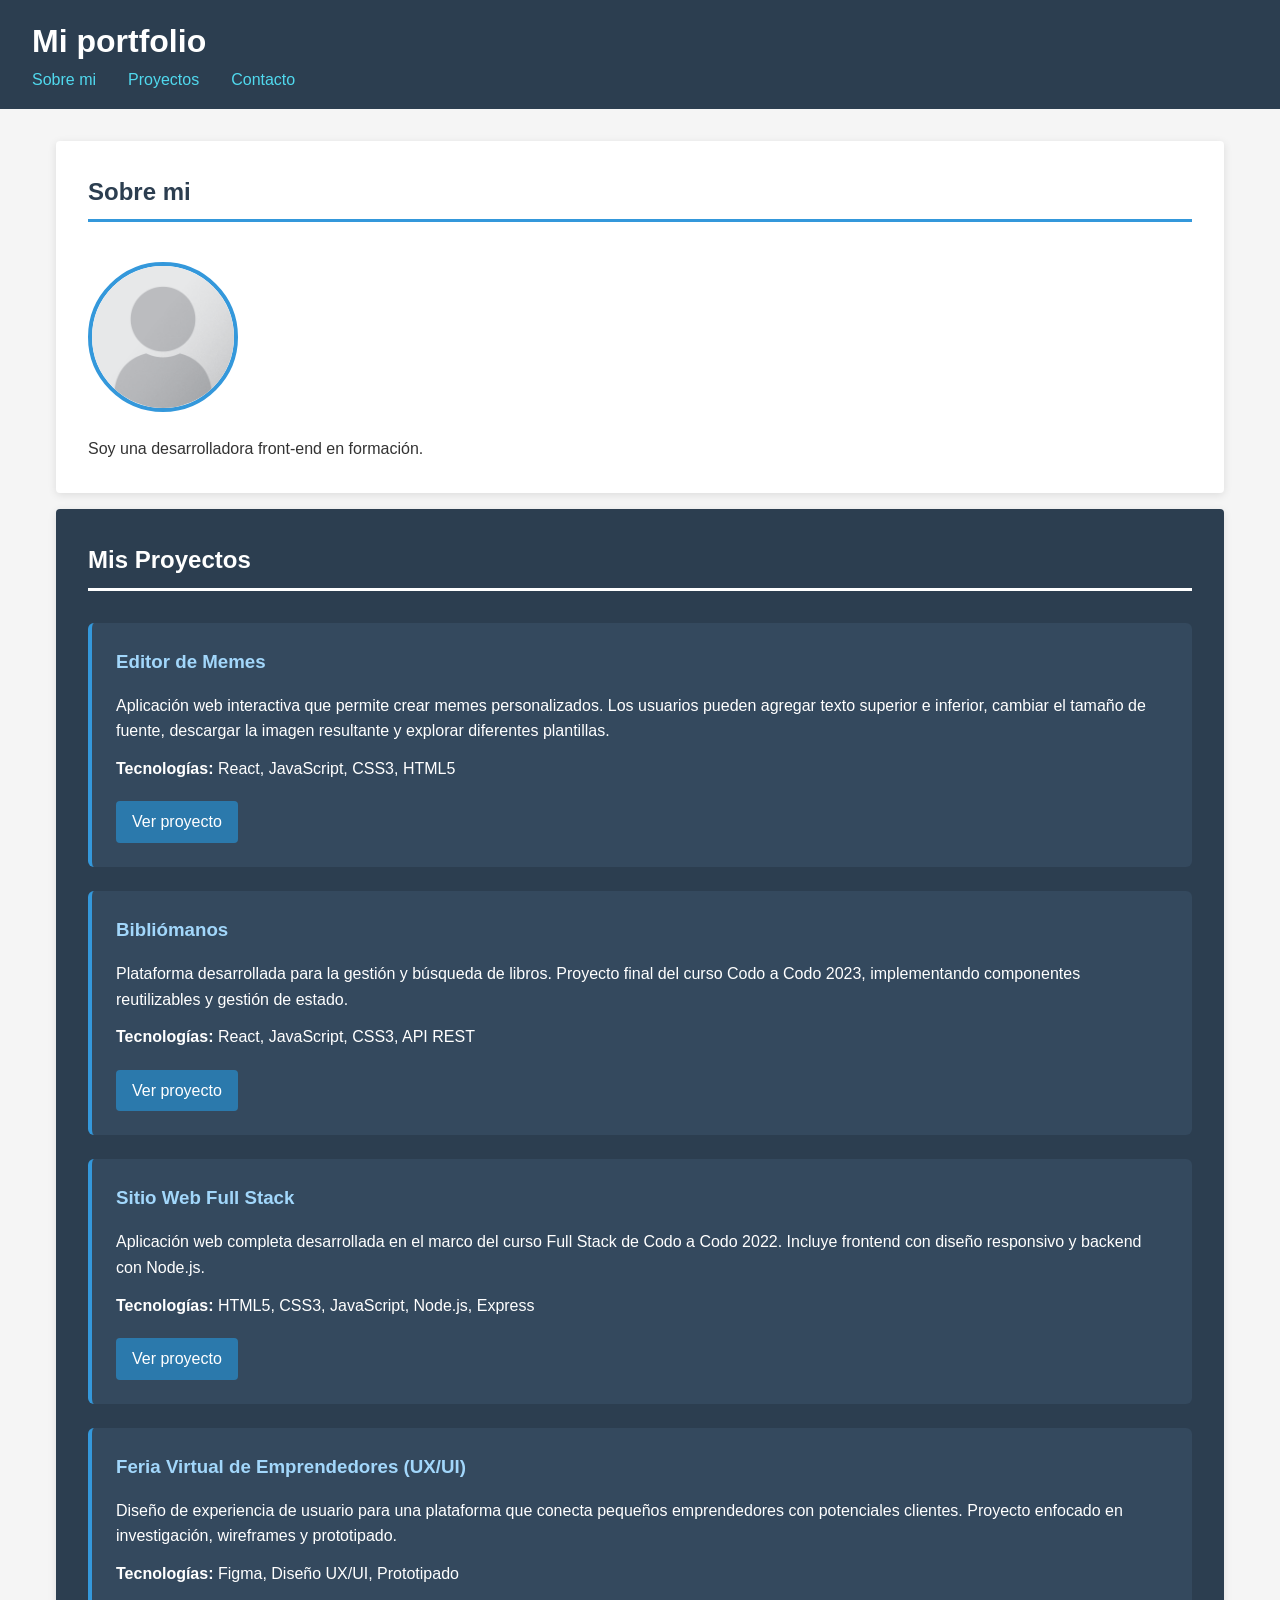
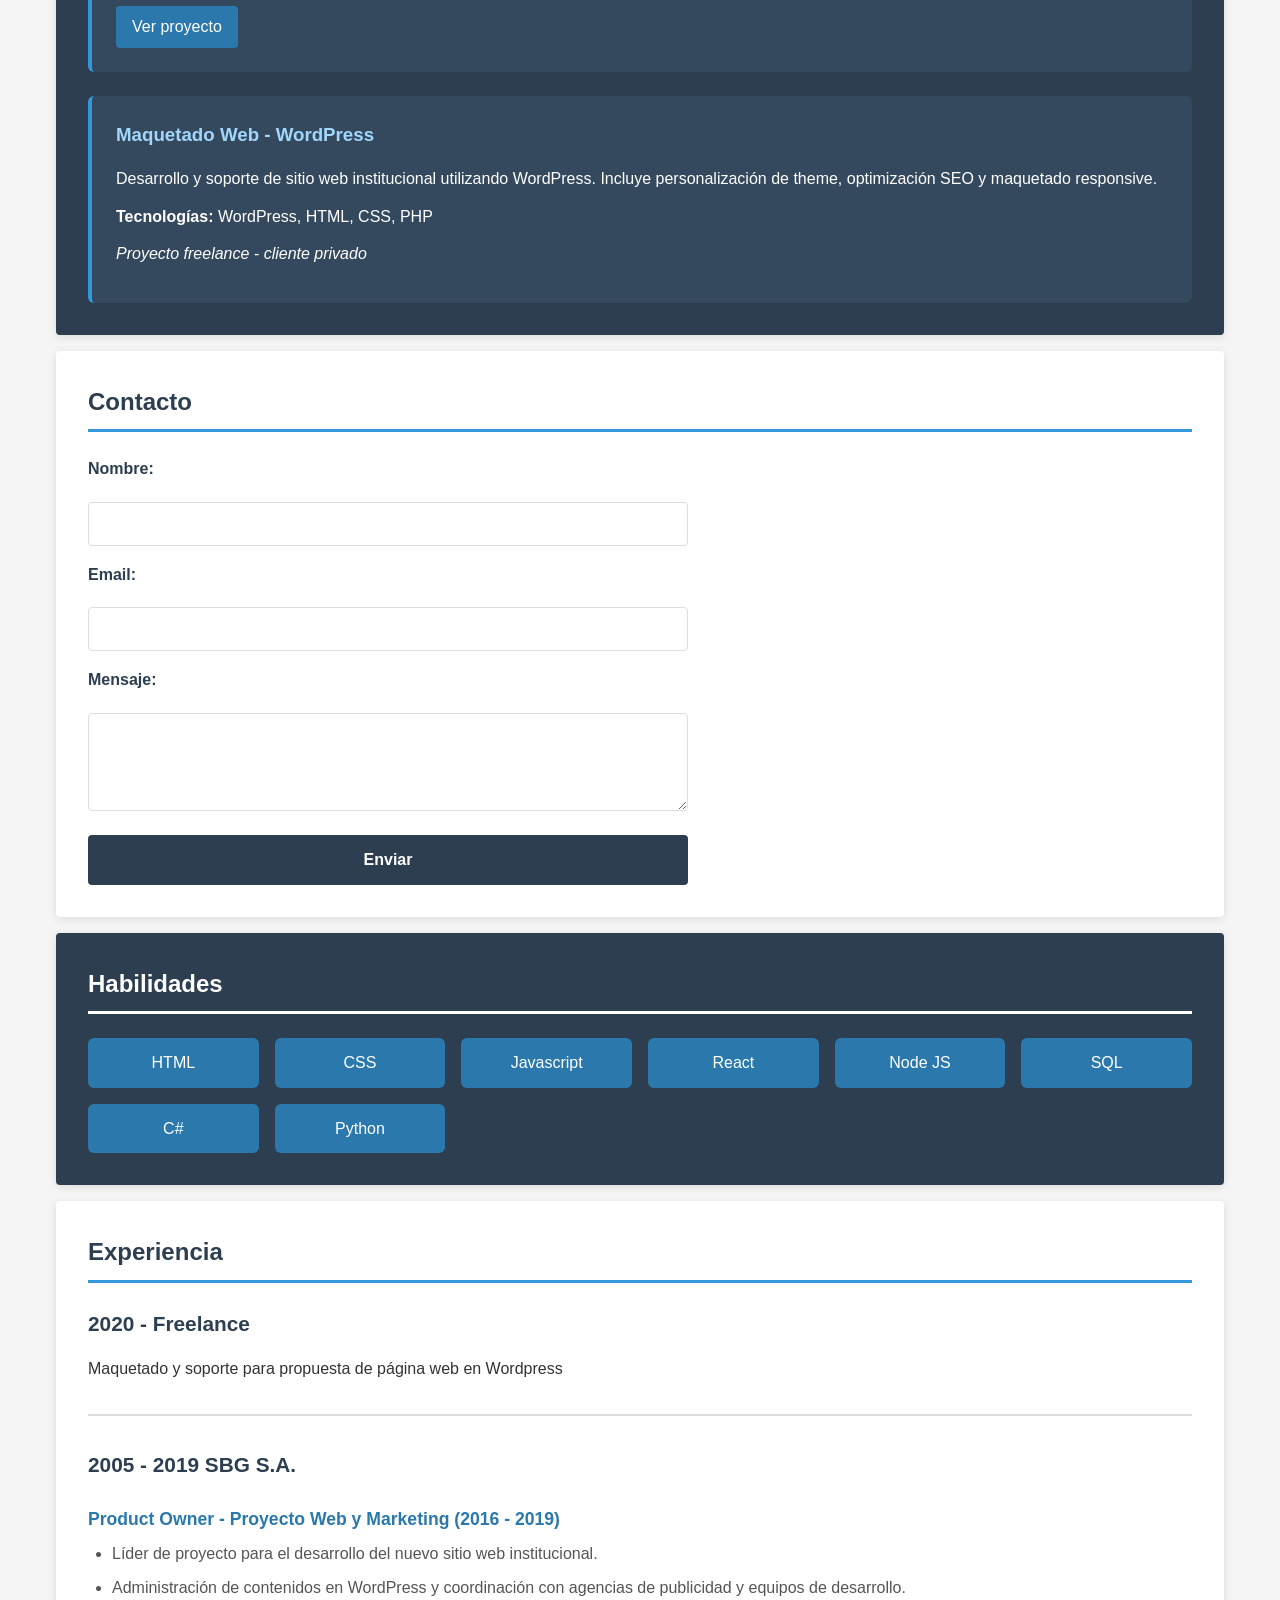
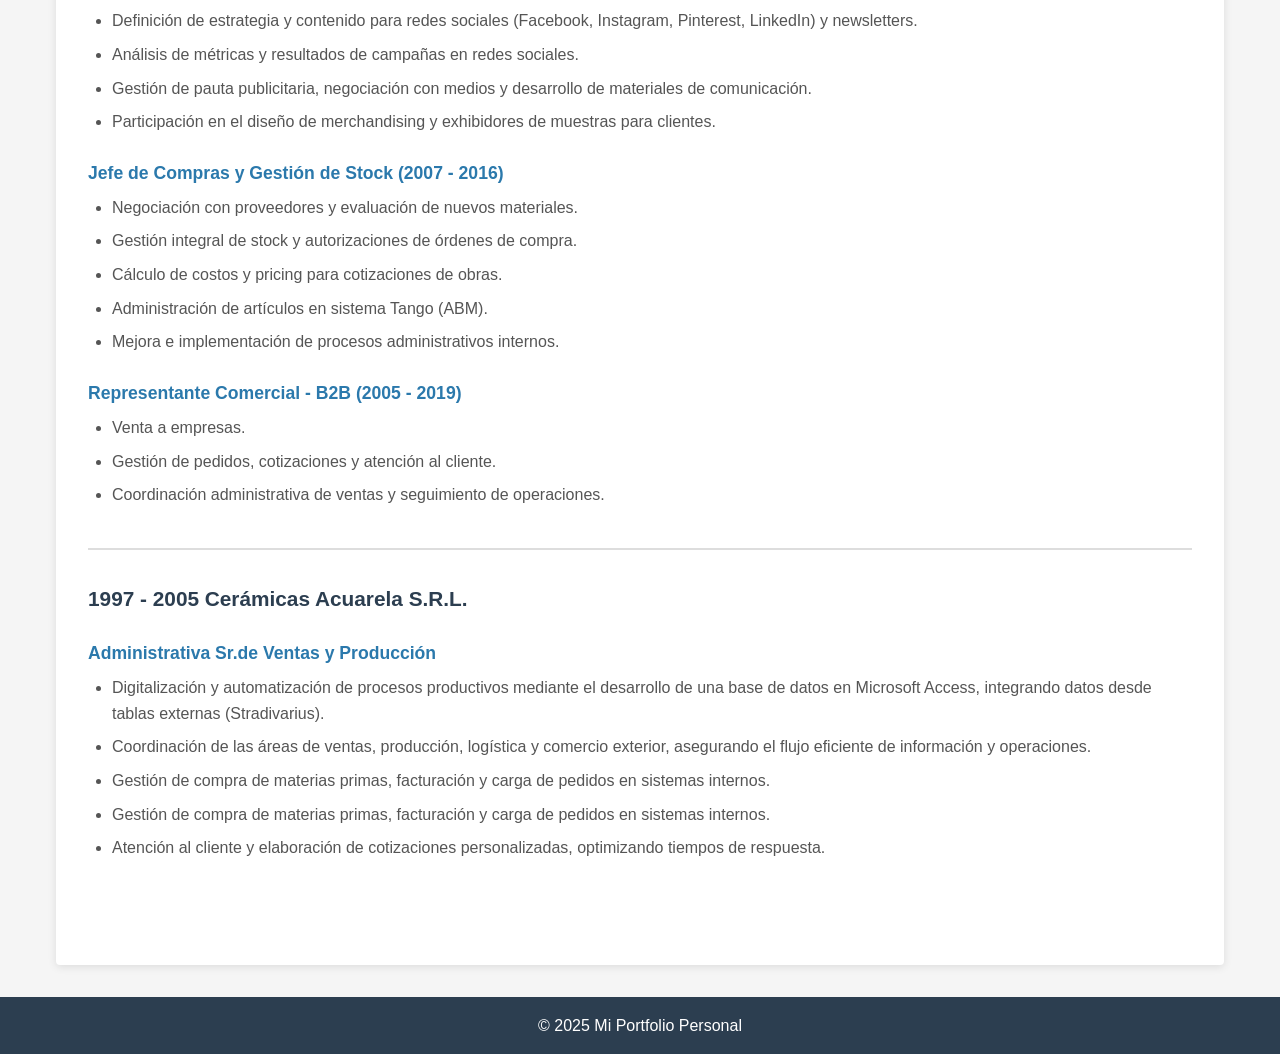
<file: index.html>
<!DOCTYPE html>
<html lang="es">
<head>
    <meta charset="UTF-8">
    <meta name="viewport" content="width=device-width, initial-scale=1.0">
    <link rel="stylesheet" href="styles.css">
    <title>Mi portfolio</title>
</head>
<body>
    <header>
        <h1>Mi portfolio</h1>
        <nav aria-label="Menú principal">
            <ul>
                <li><a href="#sobre-mi">Sobre mi</a></li>
                <li><a href="#proyectos">Proyectos</a></li>
                <li><a href="#contacto">Contacto</a></li>
            </ul>
        </nav>
    </header>

    <main>
        
        <section id="sobre-mi">
            <h2>Sobre mi</h2>
            <img src="img/Portrait_Placeholder.png" alt="Foto de perfil" width="150" height="150">
            <p>Soy una desarrolladora front-end en formación.</p>
        </section>

        <section id="proyectos">
            <h2>Mis Proyectos</h2>

<article>
    <h3>Editor de Memes</h3>
    <p>Aplicación web interactiva que permite crear memes personalizados. Los usuarios pueden agregar texto superior e
        inferior, cambiar el tamaño de fuente, descargar la imagen resultante y explorar diferentes plantillas.</p>
    <p><strong>Tecnologías:</strong> React, JavaScript, CSS3, HTML5</p>
    <a href="https://editor-de-memes.netlify.app/" target="_blank">Ver proyecto</a>
</article>

<article>
    <h3>Bibliómanos</h3>
    <p>Plataforma desarrollada para la gestión y búsqueda de libros. Proyecto final del curso Codo a Codo 2023, implementando componentes reutilizables y gestión de estado.</p>
    <p><strong>Tecnologías:</strong> React, JavaScript, CSS3, API REST</p>
    <a href="https://eliana-moguilevsky-bibliomanos.netlify.app/" target="_blank">Ver proyecto</a>
</article>

<article>
    <h3>Sitio Web Full Stack</h3>
    <p>Aplicación web completa desarrollada en el marco del curso Full Stack de Codo a Codo 2022. Incluye frontend con diseño responsivo y backend con Node.js.</p>
    <p><strong>Tecnologías:</strong> HTML5, CSS3, JavaScript, Node.js, Express</p>
    <a href="https://tp-integrador-full-stack-nodejs.netlify.app/" target="_blank">Ver proyecto</a>
</article>

<article>
    <h3>Feria Virtual de Emprendedores (UX/UI)</h3>
    <p>Diseño de experiencia de usuario para una plataforma que conecta pequeños emprendedores con potenciales clientes. Proyecto enfocado en investigación, wireframes y prototipado.</p>
    <p><strong>Tecnologías:</strong> Figma, Diseño UX/UI, Prototipado</p>
    <a href="https://drive.google.com/file/d/1qoeGA7u-R5DFpHrY1SFG1ndJm6wgLckv/view?usp=sharing" target="_blank">Ver proyecto</a>
</article>

<article>
    <h3>Maquetado Web - WordPress</h3>
    <p>Desarrollo y soporte de sitio web institucional utilizando WordPress. Incluye personalización de theme, optimización SEO y maquetado responsive.</p>
    <p><strong>Tecnologías:</strong> WordPress, HTML, CSS, PHP</p>
    <p><em>Proyecto freelance - cliente privado</em></p>
</article>

        </section>

        <section id="contacto">
            <h2>Contacto</h2>
            <form>
                <label for="nombre">Nombre:</label>
                <input type="text" id="nombre" name="nombre" required>

                <label for="email">Email:</label>
                <input type="email" id="email" name="email" required>

                <label for="mensaje">Mensaje:</label>
                <textarea id="mensaje" name="mensaje" rows="4" required></textarea>

                <button type="submit">Enviar</button>
            </form>
        </section>

         <section id="habilidades">
            <h2>Habilidades</h2>
            <ul>
                <li>HTML</li>
                <li>CSS</li>
                <li>Javascript</li>
                <li>React</li>
                <li>Node JS</li>
                <li>SQL</li>
                <li>C#</li>
                <li>Python</li>
            </ul>
        </section>

        <section id="experiencia">
            <h2>Experiencia</h2>
            
            <article>
                <h3>2020 - Freelance</h3>
                <p>Maquetado y soporte para propuesta de página web en Wordpress</p>
            </article>
        
            <article>
                <h3>2005 - 2019 SBG S.A.</h3>
                <h4>Product Owner - Proyecto Web y Marketing (2016 - 2019)</h4>
               
                    <ul>
                        <li>Líder de proyecto para el desarrollo del nuevo sitio web institucional.</li>
                        <li>Administración de contenidos en WordPress y coordinación con agencias de publicidad y
                            equipos de desarrollo.</li>
                        <li>Definición de estrategia y contenido para redes sociales (Facebook, Instagram, Pinterest,
                            LinkedIn) y newsletters.</li>
                        <li>Análisis de métricas y resultados de campañas en redes sociales.</li>
                        <li>Gestión de pauta publicitaria, negociación con medios y desarrollo de materiales de
                            comunicación.</li>
                        <li>Participación en el diseño de merchandising y exhibidores de muestras para clientes.</li>
                    </ul>
                
                <h4>Jefe de Compras y Gestión de Stock (2007 - 2016)</h4>
                
                    <ul>
                        <li>Negociación con proveedores y evaluación de nuevos materiales.</li>
                        <li>Gestión integral de stock y autorizaciones de órdenes de compra.</li>
                        <li>Cálculo de costos y pricing para cotizaciones de obras.</li>
                        <li>Administración de artículos en sistema Tango (ABM).</li>
                        <li>Mejora e implementación de procesos administrativos internos.</li>
                    </ul>
                
                <h4>Representante Comercial - B2B (2005 - 2019)</h4>
                
                    <ul>
                        <li>Venta a empresas.</li>
                        <li>Gestión de pedidos, cotizaciones y atención al cliente.</li>
                        <li>Coordinación administrativa de ventas y seguimiento de operaciones.</li>
                    </ul>

            </article>

            <article>
                <h3>1997 - 2005 Cerámicas Acuarela S.R.L.</h3>
                <h4>Administrativa Sr.de Ventas y Producción</h4>
                
                    <ul>
                        <li>Digitalización y automatización de procesos productivos mediante el desarrollo de una base de
                            datos en Microsoft Access, integrando datos desde tablas externas (Stradivarius).</li>
                        <li>Coordinación de las áreas de ventas, producción, logística y comercio exterior, asegurando el
                            flujo eficiente de información y operaciones.</li>
                        <li>Gestión de compra de materias primas, facturación y carga de pedidos en sistemas internos.</li>
                        <li>Gestión de compra de materias primas, facturación y carga de pedidos en sistemas internos.</li>
                        <li>Atención al cliente y elaboración de cotizaciones personalizadas, optimizando tiempos de
                            respuesta.</li>
                    </ul>
                
            </article>

        </section>

    </main>
<footer role="contentinfo">
    <p>&copy; 2025 Mi Portfolio Personal</p>
</footer>
    
</body>
</html>
</file>
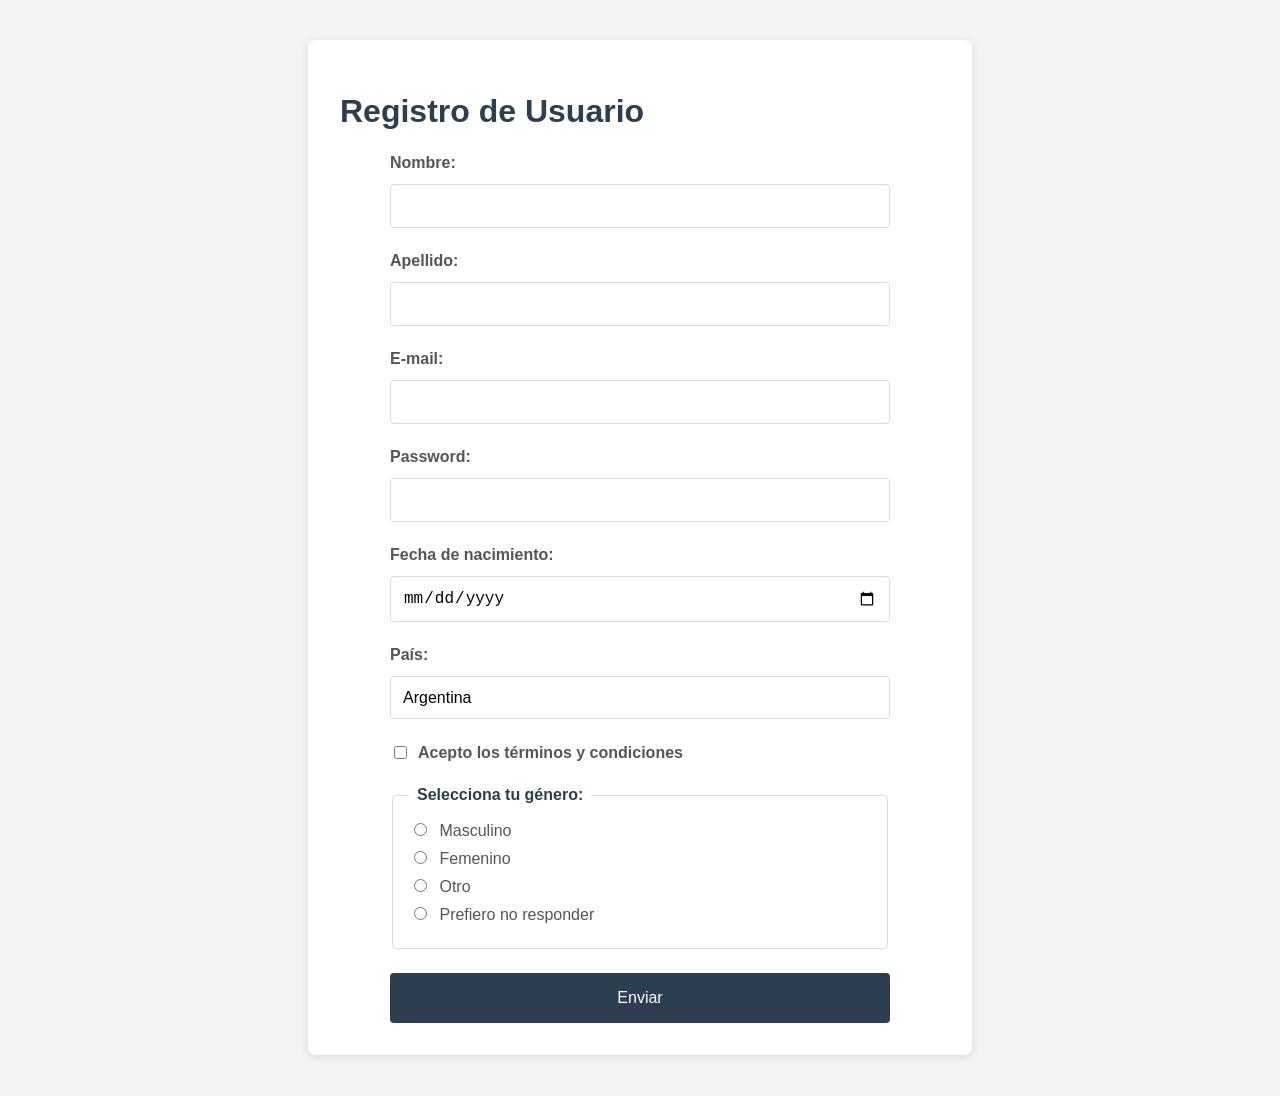
<file: formulario.html>
<!DOCTYPE html>
<html lang="es">

<head>
    <meta charset="UTF-8">
    <meta name="viewport" content="width=device-width, initial-scale=1.0">
    <title>Formulario de registro</title>
    <link rel="stylesheet" href="styles-form.css">
</head>

<body>
    <main>
        <h1>Registro de Usuario</h1>
        <form action="#" method="post">

            <div class="form-group">
                <label for="nombre">Nombre:</label>
                <input type="text" id="nombre" name="nombre" required minlength="3">
            </div>

            <div class="form-group">
                <label for="apellido">Apellido:</label>
                <input type="text" id="apellido" name="apellido" required minlength="3">
            </div>

            <div class="form-group">
                <label for="email">E-mail:</label>
                <input type="email" id="email" name="email" required>
            </div>
            
            <div class="form-group">
                <label for="password">Password:</label>
                <input type="password" id="password" name="password" required minlength="8">
            </div>

            <div class="form-group">
                <label for="fechaNac">Fecha de nacimiento:</label>
                <input type="date" id="fechaNac" name="fechaNac" required>
            </div>
            
            <div class="form-group">
            <label for="pais">País:</label>
            <select name="pais" id="pais">
                <option value="Argentina">Argentina</option>
                <option value="Uruguay">Uruguay</option>
                <option value="Chile">Chile</option>
                <option value="Otro">Otro</option>
            </select>
        </div>

            <div class="form-group checkbox-group">
                <input type="checkbox" id="tyc" name="tyc" value="accepted" required>
                <label for="tyc">Acepto los términos y condiciones</label>
            </div>


            <fieldset>

                <legend>Selecciona tu género:</legend>

                <input type="radio" id="genero_m" name="genero" value="Masculino">
                <label for="genero_m">Masculino</label><br>

                <input type="radio" id="genero_f" name="genero" value="Femenino">
                <label for="genero_f">Femenino</label><br>

                <input type="radio" id="genero_o" name="genero" value="Otro">
                <label for="genero_o">Otro</label><br>

                <input type="radio" id="genero_nr" name="genero" value="Prefiero no responder">
                <label for="genero_nr">Prefiero no responder</label>

            </fieldset>

                <button type="submit" id="btn-enviar">Enviar</button>
    
        </form>

    </main>
</body>

</html>
</file>
<file: styles.css>
/* Reset básico */
* {
    margin: 0;
    padding: 0;
    box-sizing: border-box;
}

/* ===== ESTILOS GLOBALES ===== */
body {
    font-family: Arial, sans-serif;
    line-height: 1.6;
    color: #333;
    background-color: #f5f5f5;
}

main {
    max-width: 1200px;
    margin: 2rem auto;
    padding: 0 1rem;
}

/* ===== HEADER ===== */
header {
    background-color: #2c3e50;
    color: white;
    padding: 1rem 2rem;
}

nav ul {
    list-style: none;
    display: flex;
    gap: 2rem;
}

/* ===== SECCIONES ===== */

section {
padding: 2rem;
margin-bottom: 1rem;
background-color: white;
box-shadow: 0 2px 8px rgba(0, 0, 0, 0.1);
border-radius: 4px;
}

section h2 {
    color: #2c3e50;
    margin-bottom: 1.5rem;
    border-bottom: 3px solid #3498db;
    padding-bottom: 0.5rem;
}

#proyectos h2,
#habilidades h2 {
    color: white;  /* ← AGREGÁ ESTO */
    border-bottom-color: white;  /* ← Y ESTO */
}

#proyectos, 
#habilidades {
    background-color: #2c3e50;
    color: white;
}

#proyectos article, 
#proyectos h2 {
    margin-bottom: 2rem;
}

#proyectos article {
    background-color: #34495e;
    padding: 1.5rem;
    border-radius: 6px;
    margin-bottom: 1.5rem;
    border-left: 4px solid #3498db;
}

#proyectos article:last-child {
    margin-bottom: 0;
}

#proyectos h3 {
    color: #a2d7fb;
    margin-bottom: 1rem;
}

#proyectos p {
    margin-bottom: 0.75rem;
}

#proyectos a {
    display: inline-block;
    margin-top: 0.5rem;
    padding: 0.5rem 1rem;
    background-color: #2b79ac;
    color: white;
    border-radius: 4px;
    transition: background-color 0.3s ease;
    }

#proyectos a:hover {
    background-color: #2980b9;
    color: white;
}

#sobre-mi img {
    border-radius: 50%;
    margin: 1rem 0;
    border: 4px solid #3498db;
}

#habilidades ul {
  list-style: none;
  display: grid;
  grid-template-columns: repeat(auto-fit, minmax(150px, 1fr));
  gap: 1rem;
}

#habilidades li {
    background-color: #2b79ac;
    color: white;
    padding: 0.75rem 1rem;
    border-radius: 6px;
    text-align: center;
    font-weight: 500;
    transition: transform 0.3s ease;
}

#habilidades li:hover {
    transform: translateY(-5px);
    background-color: #2980b9;
}

#experiencia article {
    margin-bottom: 2rem;
    padding-bottom: 2rem;
    border-bottom: 2px solid #ddd;
}

#experiencia article:last-child {
    border-bottom: none;
}

#experiencia h3 {
    color: #2c3e50;
    margin-bottom: 1rem;
    font-size: 1.3rem;
}

#experiencia h4 {
    color: #2b79ac;
    margin-top: 1.5rem;
    margin-bottom: 0.5rem;
    font-size: 1.1rem;
}

#experiencia ul {
    margin-left: 1.5rem;
    margin-top: 0.5rem;
}

#experiencia li {
    margin-bottom: 0.5rem;
    color: #555;
    line-height: 1.6;
}

#contacto form {
    display: flex;
    flex-direction: column;
    gap: 1rem;
    max-width: 600px;
}

#contacto label {
    font-weight: 600;
    color: #2c3e50;
    margin-bottom: 0.25rem;
}

#contacto input,
#contacto textarea {
    padding: 0.75rem;
    border: 1px solid #ddd;
    border-radius: 4px;
    font-family: inherit;
    font-size: 1rem;
    width: 100%;
}

#contacto input:focus,
#contacto textarea:focus {
    outline: none;
    border-color: #3498db;
    box-shadow: 0 0 5px rgba(52, 152, 219, 0.3);
}

#contacto button {
    padding: 1rem;
    background-color: #2c3e50;
    color: white;
    border: none;
    border-radius: 4px;
    font-size: 1rem;
    font-weight: 600;
    cursor: pointer;
    transition: background-color 0.3s ease;
    margin-top: 0.5rem;
}

#contacto button:hover {
    background-color: #34495e;
}

/* ===== LINKS ===== */
  a {
    color: rgb(80, 217, 238); /* color por defecto */
    text-decoration: none;
    transition: color 0.3s ease; /* suaviza el cambio de color */
  }

  a:visited {
    color: rgb(80, 217, 238); /* cuando ya fue visitado */
  }

  a:hover   {
    color: rgb(204, 0, 255); /* al pasar el mouse por encima */
  }

  a:active {
    color: white; /* al hacer clic */
  }

/* ===== FOOTER ===== */

footer{
    background-color: #2c3e50;
    color: white;
    padding: 1rem 2rem;
    text-align: center;
}
/* ===== RESPONSIVE ===== */
@media (max-width: 768px) {
    nav ul {
        flex-direction: column;
        gap: 0.5rem;
    }
    
    section {
        padding: 1.5rem;
    }
    
    header {
        padding: 1rem;
    }
    
    main {
        margin: 1rem auto;
        padding: 0 0.5rem;
    }
    
    #habilidades ul {
        grid-template-columns: repeat(auto-fit, minmax(120px, 1fr));
    }
    
    #proyectos article,
    #experiencia article {
        padding: 1rem;
    }
}
</file>
<file: styles-form.css>
body {
    font-family: Arial, sans-serif;
    background-color: #f4f4f4;
    padding: 2rem;
}

main {
    max-width: 600px;
    margin: 0 auto;
    background-color: white;
    padding: 2rem;
    border-radius: 8px;
    box-shadow: 0 2px 10px rgba(0,0,0,0.1);
}

form {
    max-width: 500px;  /* Un poco más angosto que el main */
    margin: 0 auto;    /* Centra el form dentro del main */
}

h1 {
    color: #2c3e50;
    margin-bottom: 1.5rem;
}

.form-group {
    margin-bottom: 1.5rem;
}

label {
    display: block;
    margin-bottom: 0.75rem;
    font-weight: bold;
    color: #555;
}

input[type="text"],
input[type="email"],
input[type="password"],
input[type="date"],
select {
    width: 100%;
    padding: 0.75rem;
    border: 1px solid #ddd;
    border-radius: 4px;
    font-size: 1rem;
    box-sizing: border-box;
}

select {
    width: 100%;
    box-sizing: border-box;  /* ← IMPORTANTE */
    -webkit-appearance: none;  /* Quita estilos de Safari/Chrome */
    -moz-appearance: none;     /* Quita estilos de Firefox */
    appearance: none;          /* Estándar */
    background-color: white;
    cursor: pointer;
}

input:focus,
select:focus {
    outline: none;
    border-color: #2c3e50;
    box-shadow: 0 0 5px rgba(44, 62, 80, 0.3);
}

button[type="submit"] {
    width: 100%;
    padding: 1rem;
    background-color: #2c3e50;
    color: white;
    border: none;
    border-radius: 4px;
    font-size: 1rem;
    cursor: pointer;
    transition: background-color 0.3s ease;
}

button[type="submit"]:hover {
    background-color: #34495e;
}

fieldset {
    border: 1px solid #ddd;
    border-radius: 4px;
    padding: 1rem;
    margin-bottom: 1.5rem;
    
}

legend {
    color: #2c3e50;
    font-weight: bold;
    padding: 0 0.5rem;
}

/* ===== RADIO BUTTONS ===== */
fieldset input[type="radio"] {
    margin-right: 0.5rem;  /* Espacio entre el círculo y el texto */
    cursor: pointer;
    margin-bottom: 0.75rem;  /* Espacio entre cada opción */
}

fieldset label {
    display: inline;  /* Que el label esté en la misma línea */
    font-weight: normal;  /* Que no esté en negrita */
    cursor: pointer;
}

/* ===== CHECKBOX ===== */
.checkbox-group {
    display: flex;
    align-items: center;
    gap: 0.5rem;
}

.checkbox-group input[type="checkbox"] {
    width: auto;
}

.checkbox-group label {
    margin-bottom: 0;
}
</file>
